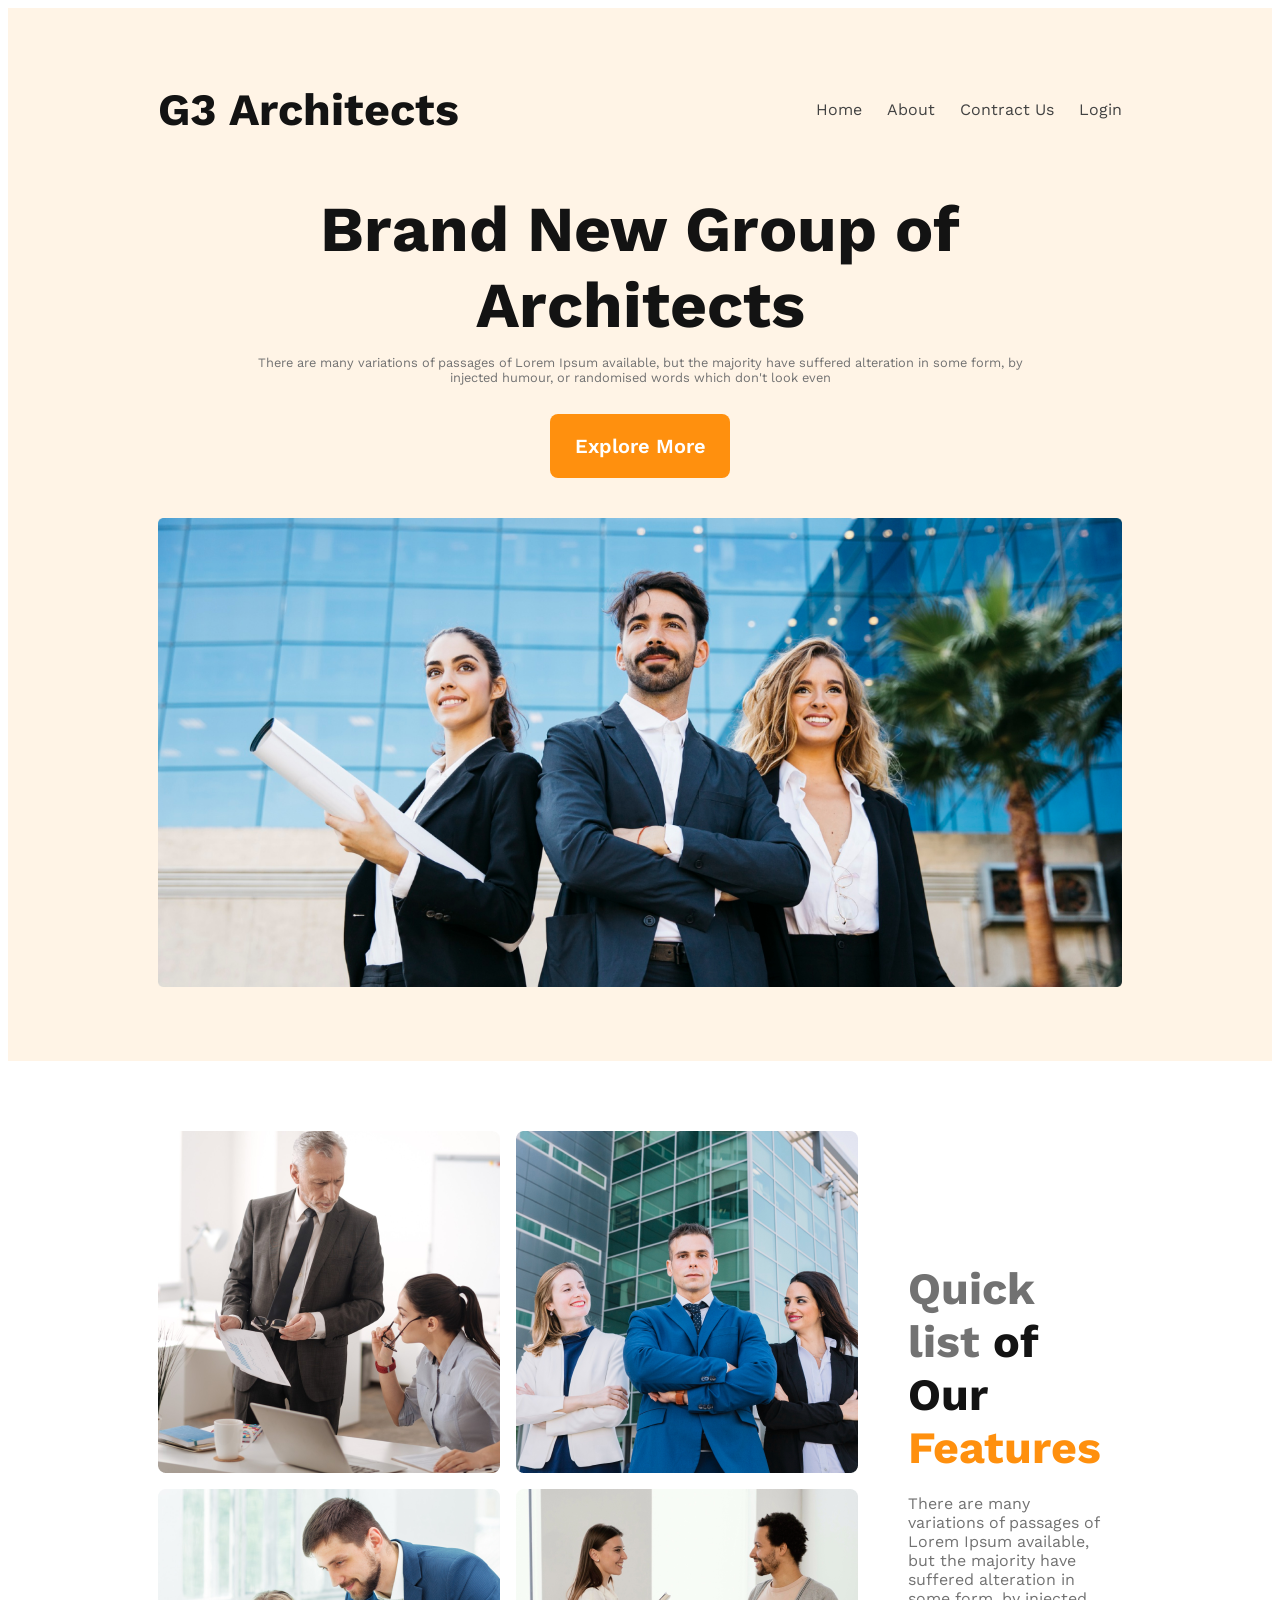
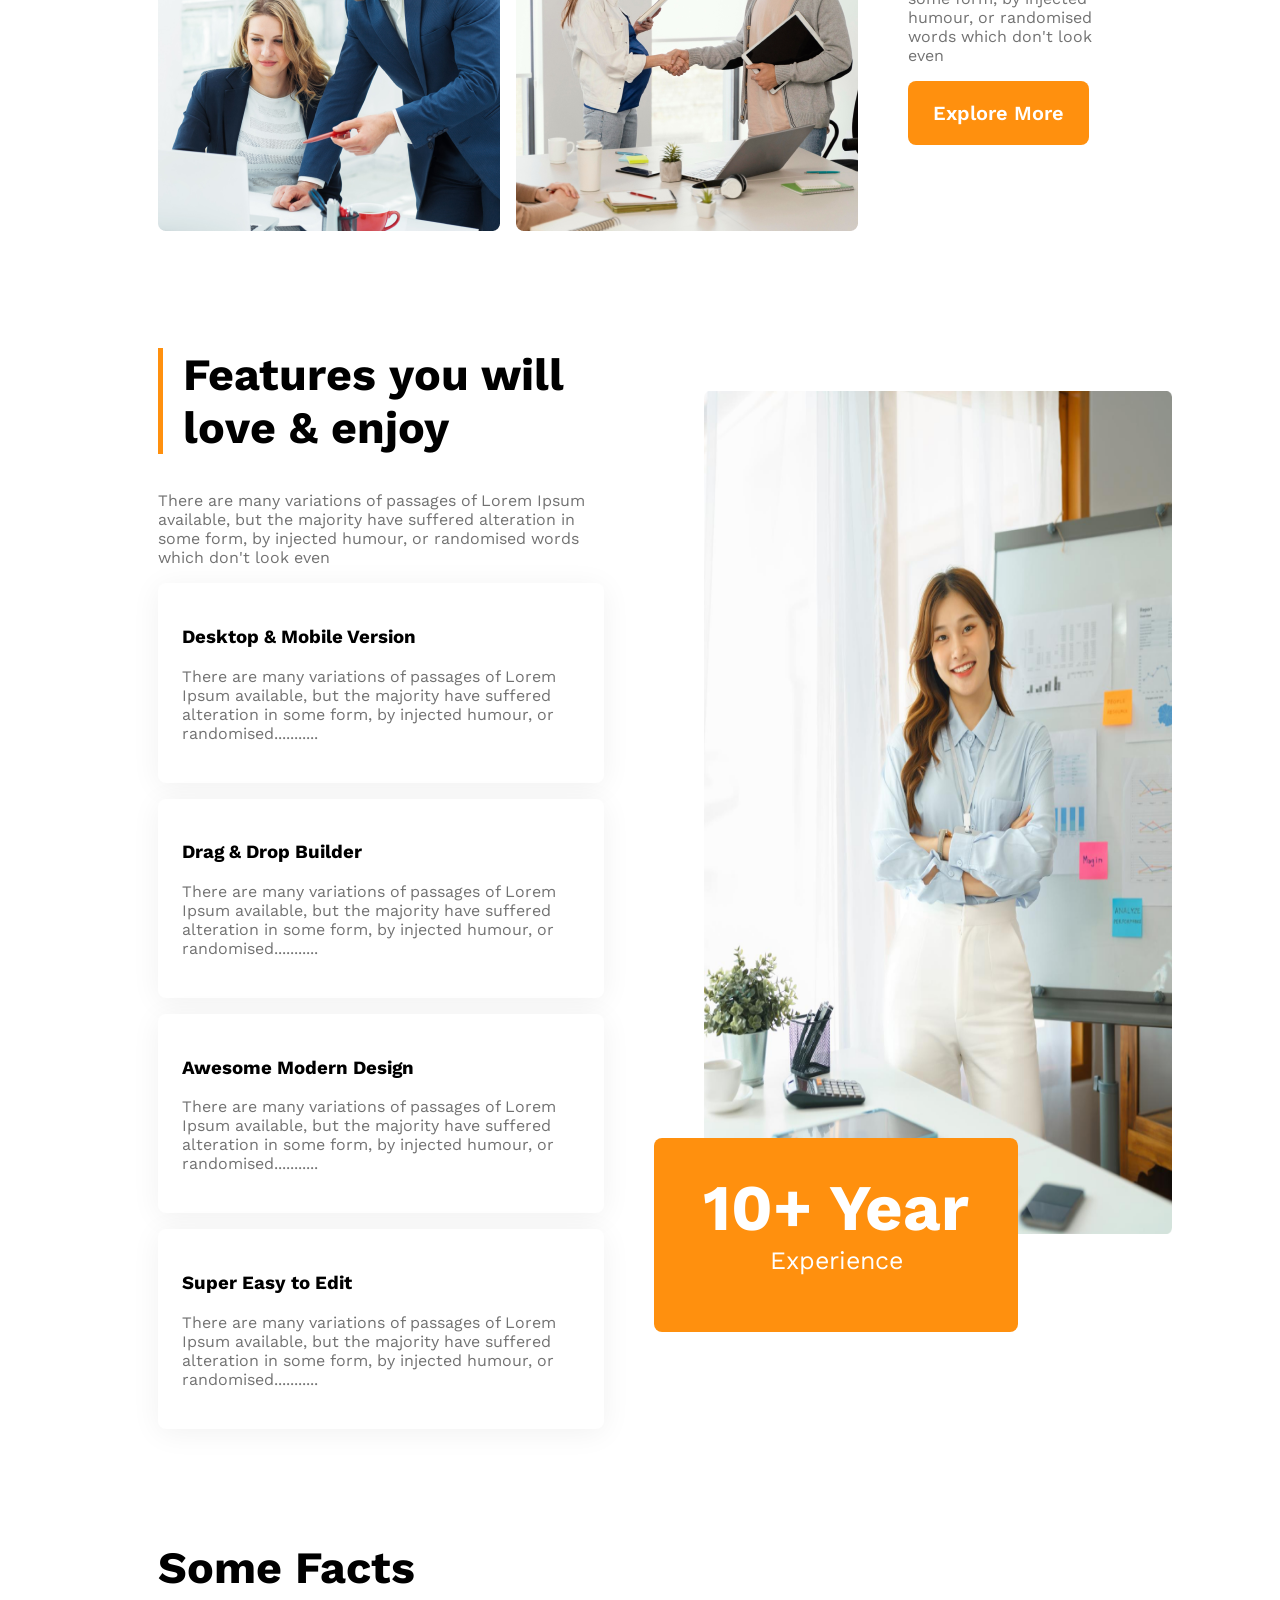
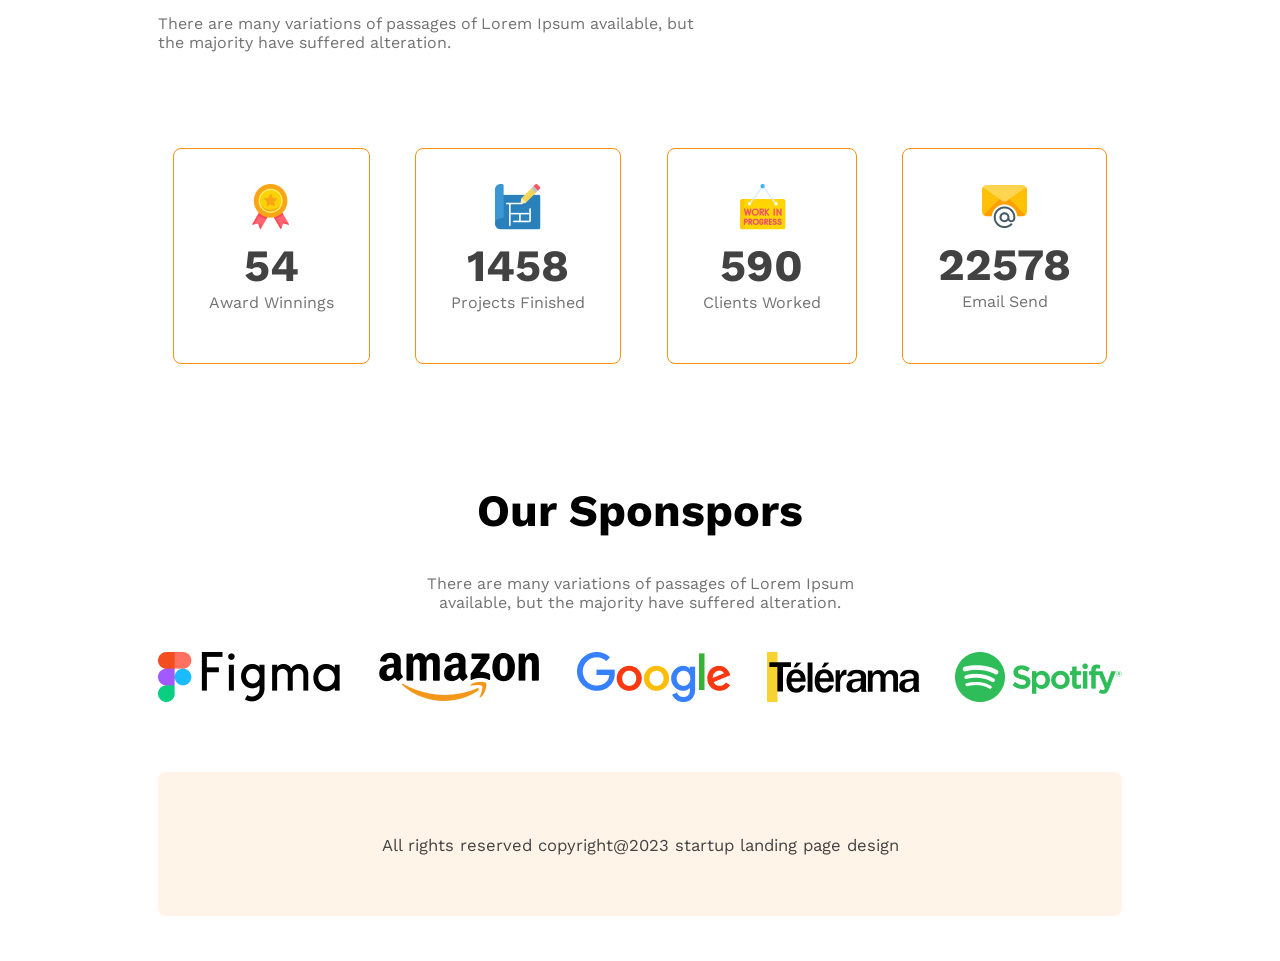
<file: index.html>
<!DOCTYPE html>
<html lang="en">

<head>
    <meta charset="UTF-8">
    <meta name="viewport" content="width=device-width, initial-scale=1.0">
    <title>G3 arc website</title>
    <link rel="stylesheet" href="arc.css">
</head>

<body>
    <header>
        <nav>
            <h3 class="headings">G3 Architects</h3>
            <ul>
                <li><a href="">Home</a></li>
                <li><a href="">About</a></li>
                <li><a href="">Contract Us</a></li>
                <li><a href="">Login</a></li>
            </ul>
        </nav>
        <div class="banner">
            <div class="ban-text">
                <h1 class="ban-title">Brand New
                    Group of Architects </h1>
                <p class="b-text">There are many variations of passages of Lorem Ipsum available, but the majority have
                    suffered alteration in some form, by injected humour, or randomised words which don't look even</p>
                <button class="btn-pri">Explore More</button>
            </div>
            <img src="images/banner.png" alt="">
        </div>
    </header>
    <main>
        <section class="teams">
            <div class="teams-img-cont">
                <img src="images/team1.png" alt="">
                <img src="images/team2.png" alt="">
                <img src="images/team3.png" alt="">
                <img src="images/team4.png" alt="">
            </div>
            <div class="teams-text">
                <h3 class="headings" id="t-title"><span class="Q">Quick list</span> <span class="O">of Our<span> <span
                                class="F">Features</span></h3>
                <p class="text" id="t-text">There are many variations of passages of Lorem Ipsum available, but the
                    majority have suffered alteration in some form, by injected humour, or randomised words which don't
                    look even</p>
                <button class="btn-pri">Explore More</button>
            </div>
        </section>
        <section class="features">
        <div class="features-text">
            <h2 class="headings">Features you will<br> love & enjoy</h2>
            <p class="text">There are many variations of passages of Lorem Ipsum available, but the majority have suffered alteration in some form, by injected humour, or randomised words which don't look even</p>
            <div class="card">
            <div class="feat-card">
                <h3>Desktop & Mobile Version</h3>
                <p class="text">There are many variations of passages of Lorem Ipsum available, but the majority have suffered alteration in some form, by injected humour, or randomised...........</p>
            </div>
            <div class="feat-card">
                <h3>Drag & Drop Builder</h3>
                <p class="text">There are many variations of passages of Lorem Ipsum available, but the majority have suffered alteration in some form, by injected humour, or randomised...........</p>
            </div>
            <div class="feat-card">
                <h3>Awesome Modern Design</h3>
                <p class="text">There are many variations of passages of Lorem Ipsum available, but the majority have suffered alteration in some form, by injected humour, or randomised...........</p>
            </div>
            <div class="feat-card">
                <h3>Super Easy to Edit</h3>
                <p class="text">There are many variations of passages of Lorem Ipsum available, but the majority have suffered alteration in some form, by injected humour, or randomised...........</p>
            </div>
            </div>
        </div>
        <div class="features-img">
            <img src="images/architect.png" alt="">
            <div class="experience">
                <h3>10+ Year</h3>
                <p>Experience</p>
            </div>
        </div>
       </section>
        <section class="facts">
            <h3 class="headings">Some Facts</h3>
            <p class="text">There are many variations of passages of Lorem Ipsum available, but the majority have
                suffered alteration.</p>
            <div class="fact-stats-cont">
                <div class="fact-stats">
                    <img src="images/icons/ribon.png" alt="">
                    <h2 class="headings">54</h2>
                    <p class="text">Award Winnings</p>
                </div>
                <div class="fact-stats">
                    <img src="images/icons/projects.png" alt="">
                    <h2 class="headings">1458</h2>
                    <p class="text">Projects Finished</p>
                </div>
                <div class="fact-stats">
                    <img src="images/icons/customers.png" alt="">
                    <h2 class="headings">590</h2>
                    <p class="text">Clients Worked</p>
                </div>
                <div class="fact-stats">
                    <img src="images/icons/email.png" alt="">
                    <h2 class="headings">22578</h2>
                    <p class="text">Email Send</p>
                </div>
            </div>
        </section>
        <section class="sponspors">
            <div class="sponspors-text">
                <h2 class="headings">Our Sponspors</h2>
                <p class="text">There are many variations of passages of Lorem Ipsum available, but the majority have suffered alteration.</p>
            </div>
            <div class="sponspors-img">
                <img src="images/sponsors/figma.png" alt="">
                <img src="images/sponsors/amazon.png" alt="">
                <img src="images/sponsors/google.png" alt="">
                <img src="images/sponsors/telerama.png" alt="">
                <img src="images/sponsors/spotify.png" alt="" id="img5">
            </div>
        </section>
    </main>
    <footer>
           <p><small>All rights reserved copyright@2023 startup landing page design</small></p>
    </footer>
</body>

</html>
</file>
<file: arc.css>
@import url('https://fonts.googleapis.com/css2?family=Work+Sans:wght@400;500;700;800&display=swap');

* {
    font-family: 'Work Sans', sans-serif;
}

.headings {
    font-family: Work Sans;
    font-size: 2.8rem;
    font-style: normal;
    font-weight: 700;
    line-height: normal;
}

.text {
    color: #727272;
    font-size: 1rem;
    font-weight: 400;
}

.btn-pri {
    color: #FFF;
    text-align: center;
    font-size: 1.25rem;
    font-weight: 600;
    border-radius: 8px;
    background: #FF900E;
    padding: 1.25rem 1.56rem;
    border: none;
    cursor: pointer;
}

/* Shared */

/* header */
header {
    background-color: rgba(255, 144, 14, 0.10);
    padding: 30px 150px;
    margin: 0px;
}

nav {
    display: flex;
    justify-content: space-between;
    align-items: center;
}

nav>h3 {
    color: #131313;
}

nav>ul {
    display: flex;
    gap: 25px;
}

nav li {
    list-style: none;

}

nav li>a {
    color: #424242;
    text-decoration: none;
}

/* banner */

.ban-text {
    max-width: 800px;
    text-align: center;
    margin: 0px auto;
}

.ban-title {
    color: #131313;
    font-size: 4rem;
    margin: 10px 0px;
}

.b-text {
    color: #727272;
    font-size: 0.8rem;
    font-weight: 400;
    margin-bottom: 1.8rem;
}

.banner img {
    width: 100%;
    margin: 2.5rem 0rem;
}


/* main */
main {
    max-width: 1440px;
    margin: 70px 150px;
}

.teams {
    display: flex;
    align-items: center;
    width: 100%;
}

.teams-img-cont {
    display: grid;
    grid-template-columns: repeat(2, 1fr);
    gap: 1rem;
}

.teams-text {
    padding-left: 50px;
    padding-right: 30px;
}

.Q {
    color: #727272;
}

.O {
    color: #131313;
}

.F {
    color: #FF900E;
    ;
}

#t-title {
    margin-bottom: 20px;
}

/* features */
.features {
    display: flex;
    gap: 50px;
    margin-top: 5rem;

}

.features-text>h2 {
    padding-left: 20px;
    border-left: 5px solid #FF900E;
}

.features-text {
    width: 75%;
}

.feat-card {
    border-radius: 8px;
    background: #FFF;
    box-shadow: 0px 4px 30px 0px rgba(0, 0, 0, 0.06);
    padding: 1.5rem;
    margin: 1rem 0rem;
}

.features-img {
    margin-top: 80px;
}

.features-img>img {
    width: 100%;
    height: 80%;
    margin-left: 50px;
}

.experience {
    text-align: center;
    border-radius: 8px;
    background: #FF900E;
    padding: 2rem;
    max-width: 300px;
    position: relative;
    bottom: 100px;
}

.experience>h3 {
    color: #FFF;
    font-size: 65px;
    font-weight: 700;
    margin: 0rem;
}

.experience>p {
    color: #FFF;
    font-size: 25px;
    font-weight: 400;
    margin-top: 0rem;
}

/* some facts */
.facts {
    margin-top: 6rem;
}

.facts>h3 {
    margin-bottom: 20px;
}

.facts>.text {
    max-width: 540px;
}

.fact-stats-cont {
    display: flex;
    flex-wrap: wrap;
    justify-content: space-around;
    margin-top: 6rem;
    gap: 1rem;
}

.fact-stats {
    border-radius: 8px;
    border: 1px solid #FF900E;
    text-align: center;
    padding: 35px;
    max-width: 150px;
}

.fact-stats>h2 {
    margin-top: 5px;
    margin-bottom: 0px;
    color: #424242;
}

.fact-stats>p {
    margin-top: 1px;
}

/* sponspors */
.sponspors {
    margin-top: 120px;
}

.sponspors-text {
    text-align: center;
}

.sponspors-text>.text {
    /* max-width: 540px; */
    padding: 0px 25%;
}

.sponspors-img {
    display: flex;
    justify-content: space-between;
    margin-top: 2.5rem;
}

/* footer */
footer {
    color: #424242;
    text-align: center;
    font-size: 20px;
    font-weight: 400;
    border-radius: 8px;
    background: #FFF4E7;
    padding: 2.5rem;
    margin: 45px 150px;
}

/* responsive */
/* mobile device */
@media screen and (max-width:620px) {

    header,
    .teams-text,
    .sponspors-text>.text {
        padding: 15px;
    }

    main,
    footer {
        margin: 70px auto;
    }

    nav,
    .teams,
    .features {
        flex-direction: column;
    }

    .teams-img-cont,
    .fact-stats-cont {
        display: grid;
        grid-template-columns: repeat(1, 1fr);
        gap: 1rem;
    }

    .fact-stats-cont {
        padding-left: 25%;
        padding-right: 25%;
    }

    nav>ul {
        padding: 0px;
    }

    .features-text,
    .features-img>img {
        width: 100%;
    }

    .features-img>img,
    .features-img {
        margin: 0px;
    }

    .facts {
        margin-top: 0px;
    }

    .sponspors-img {
        gap: 1rem;
        display: grid;
        grid-template-columns: repeat(2, 1fr);

    }

    #img5 {
        grid-column: span 2;
        padding: 0px 30%;
    }
}

/* tablet or medium */
@media screen and (min-width:621px) and (max-width:1180px) {

    header,
    .sponspors-text>.text {
        padding: 40px;
    }

    main,
    footer {
        margin: 70px;
    }

    nav>ul {
        padding: 0px;
    }

    .teams,
    .features {
        flex-direction: column;
    }

    .teams-img-cont>img {
        width: 100%;
    }

    .fact-stats-cont {
        flex-wrap: wrap;
        gap: 1rem;

    }

    .features-img>img {
        width: 100%;
        height: 100%;
    }

    .features-text,
    .features-img>img {
        width: 100%;
    }

    .sponspors-img {
        gap: 1rem;
        display: grid;
        grid-template-columns: repeat(2, 1fr);
    
    }
    .sponspors-img>img{
        padding-left: 25%;
    }
    #img5 {
        grid-column: span 2;
        padding: 0px 45%;
    }
}
</file>
